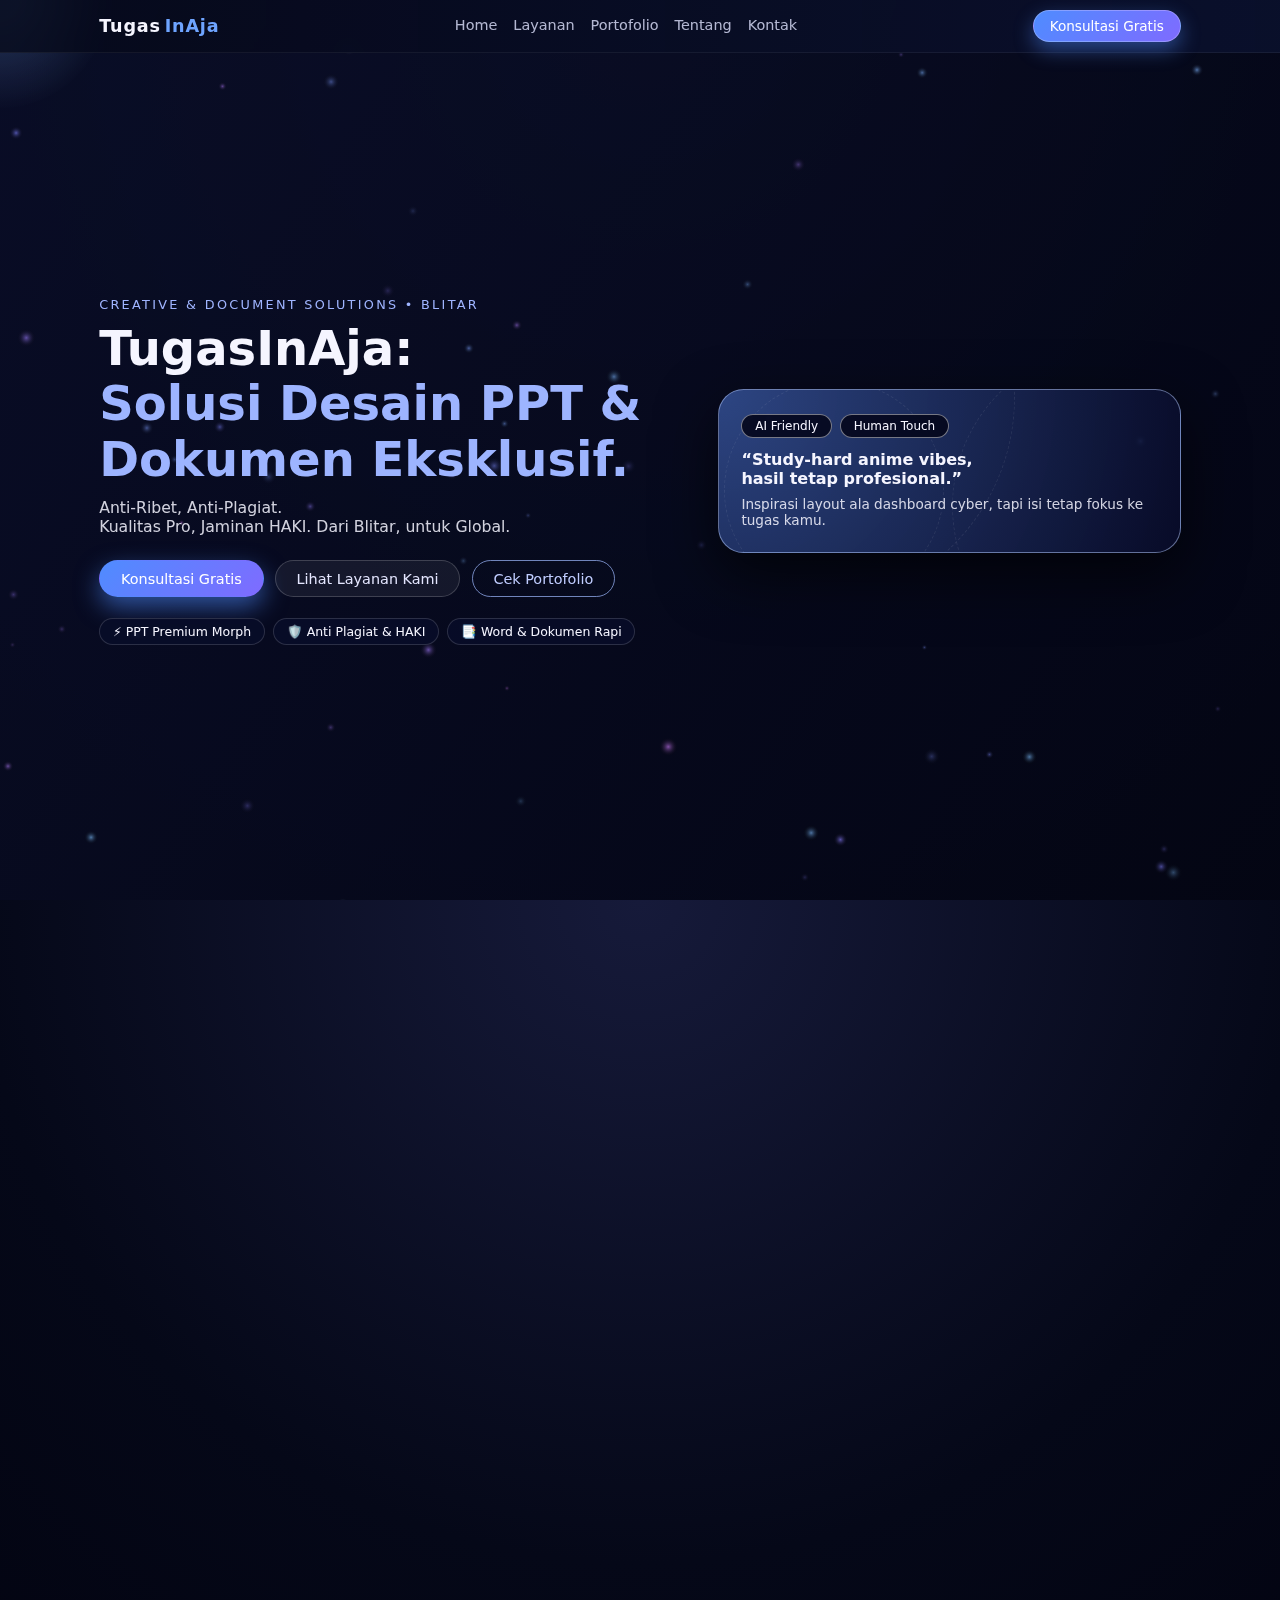
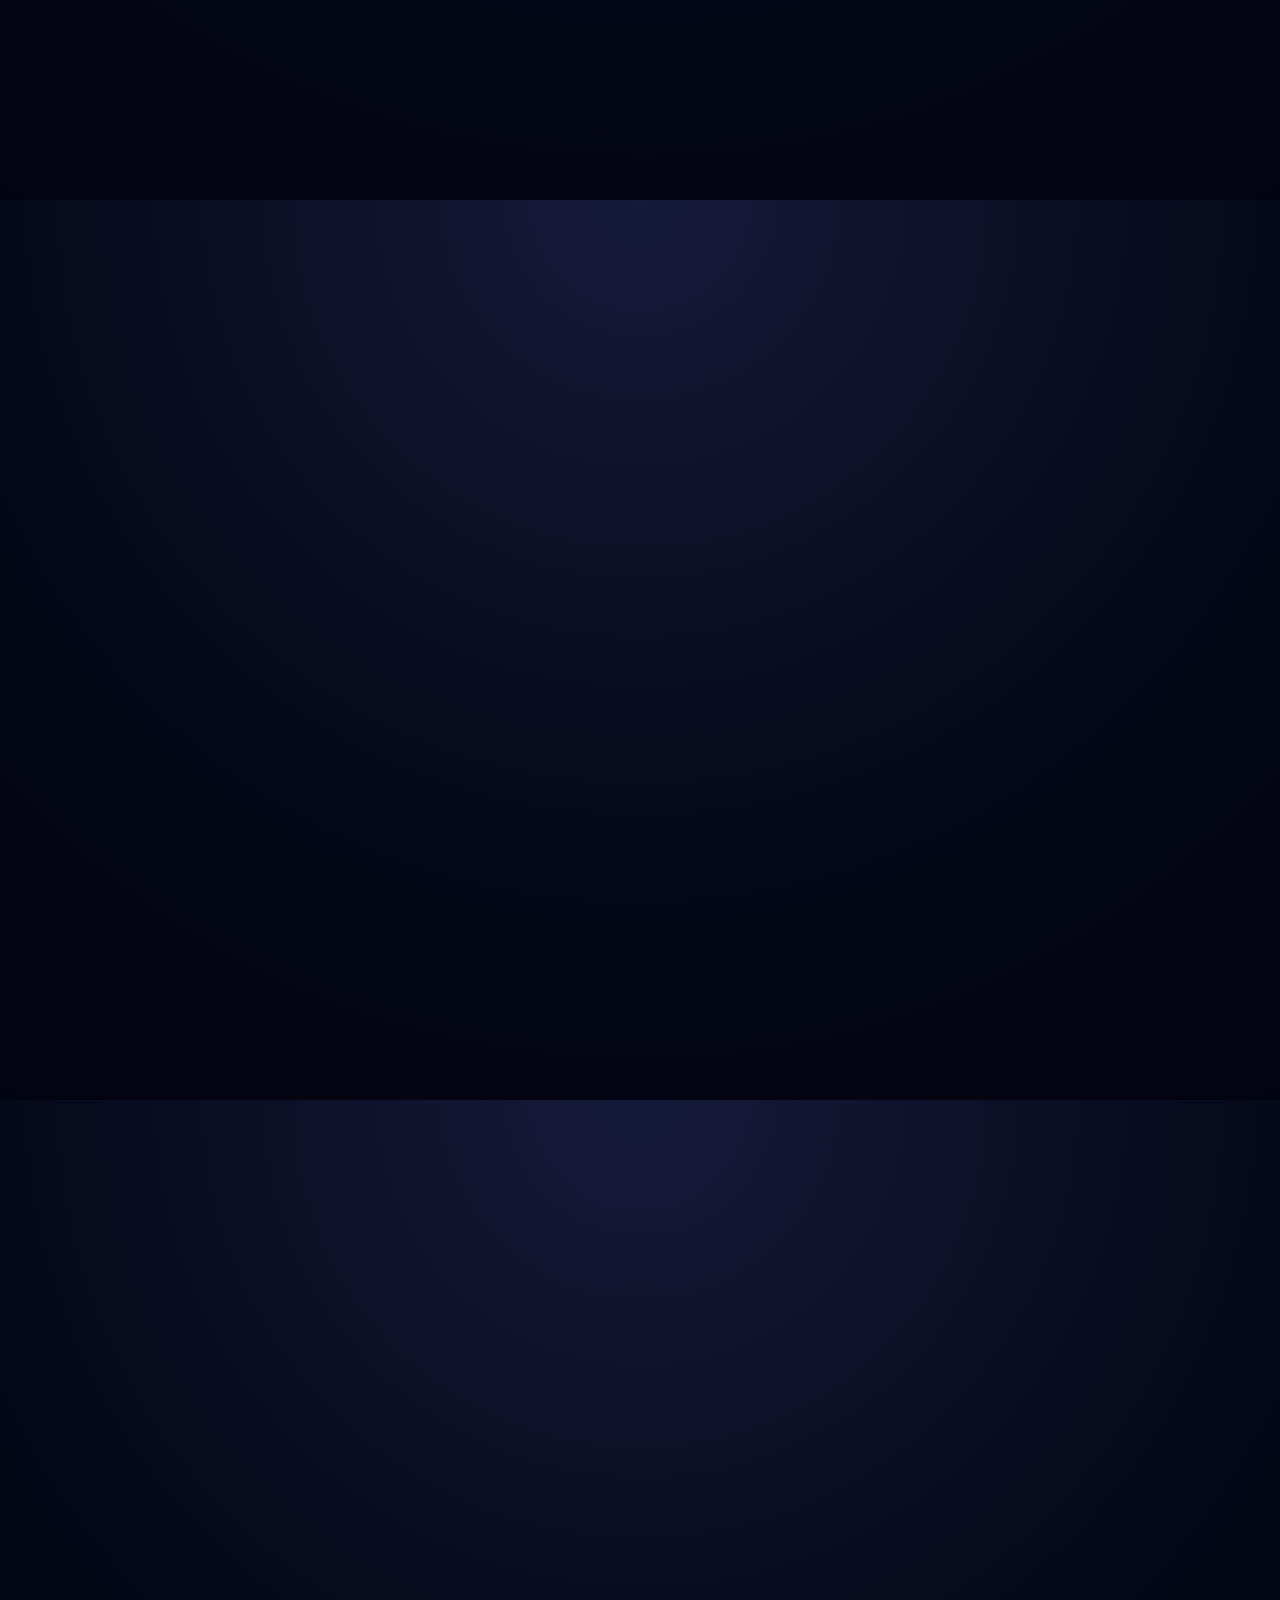
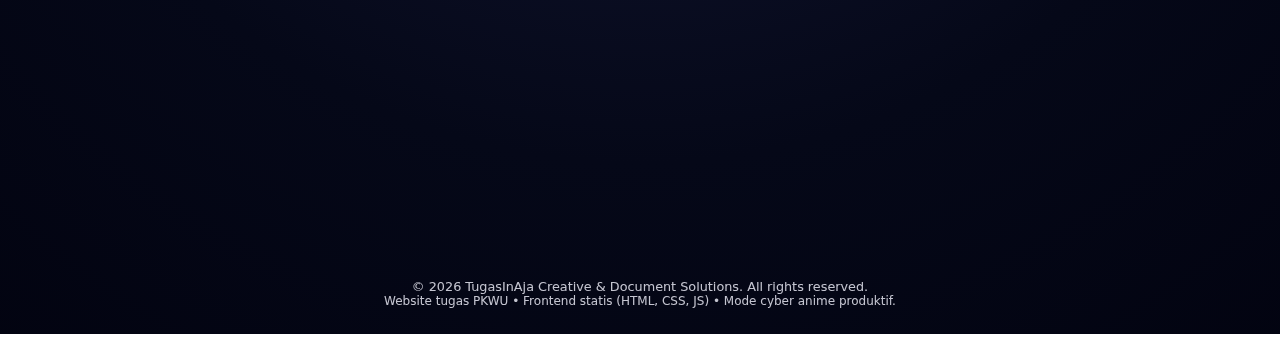
<file: index.html>
<!DOCTYPE html>
<html lang="id">
<head>
  <meta charset="UTF-8">
  <title>TugasInAja | Creative & Document Solutions</title>
  <meta name="viewport" content="width=device-width, initial-scale=1.0">

  <!-- SEO BASIC -->
  <meta name="description" content="TugasInAja: Solusi Desain PPT & Dokumen Eksklusif. Anti-Ribet, Anti-Plagiat, Jaminan HAKI. Dari Blitar untuk Global.">

  <link rel="stylesheet" href="css/styles.css">
</head>
<body>
  <!-- CANVAS BACKGROUND & CURSOR GLOW -->
  <canvas id="bg-canvas"></canvas>
  <div class="cursor-glow"></div>

  <!-- NAVBAR -->
  <header class="nav">
    <div class="nav-inner">
      <div class="logo">
        <span class="logo-main">Tugas</span><span class="logo-alt">InAja</span>
      </div>
      <nav class="nav-links">
        <a href="#home">Home</a>
        <a href="#services">Layanan</a>
        <a href="#portfolio">Portofolio</a>
        <a href="#about">Tentang</a>
        <a href="#contact">Kontak</a>
      </nav>
      <a class="nav-cta" href="https://wa.me/6285736496711" target="_blank">
        Konsultasi Gratis
      </a>
      <button class="nav-toggle" aria-label="Toggle menu">
        <span></span><span></span><span></span>
      </button>
    </div>
  </header>

  <main>
    <!-- HERO SECTION -->
    <section id="home" class="section hero reveal">
      <div class="hero-grid">
        <div class="hero-text">
          <p class="eyebrow">Creative & Document Solutions • Blitar</p>
          <h1>
            TugasInAja:<br>
            <span>Solusi Desain PPT & Dokumen Eksklusif.</span>
          </h1>
          <p class="hero-subtitle">
            Anti-Ribet, Anti-Plagiat.<br>
            Kualitas Pro, Jaminan HAKI. Dari Blitar, untuk Global.
          </p>
          <div class="hero-cta">
            <a class="btn primary" href="https://wa.me/6285736496711" target="_blank">
              Konsultasi Gratis
            </a>
            <a class="btn ghost" href="#services">
              Lihat Layanan Kami
            </a>
            <a class="btn outline" href="#portfolio">
              Cek Portofolio
            </a>
          </div>
          <div class="hero-tags">
            <span>⚡ PPT Premium Morph</span>
            <span>🛡️ Anti Plagiat & HAKI</span>
            <span>📑 Word & Dokumen Rapi</span>
          </div>
        </div>
        <div class="hero-visual card-tilt">
          <div class="hero-orbit">
            <div class="orbit orbit-1"></div>
            <div class="orbit orbit-2"></div>
            <div class="orbit orbit-3"></div>
          </div>
          <div class="hero-anime">
            <div class="chip-row">
              <span class="chip">AI Friendly</span>
              <span class="chip">Human Touch</span>
            </div>
            <h2>“Study-hard anime vibes,<br>hasil tetap profesional.”</h2>
            <p>Inspirasi layout ala dashboard cyber, tapi isi tetap fokus ke tugas kamu.</p>
          </div>
        </div>
      </div>
    </section>

    <!-- SERVICES / TIER PRICING -->
    <section id="services" class="section reveal">
      <div class="section-header">
        <p class="eyebrow">Layanan Kami</p>
        <h2>Tier Pricing <span>TugasInAja</span></h2>
        <p class="section-subtitle">
          Pilih tier sesuai kebutuhan. Semua paket mengutamakan etika, kualitas, dan perlindungan HAKI.
        </p>
      </div>

      <div class="tier-grid">
        <article class="tier-card card-tilt">
          <h3>STANDARD</h3>
          <p class="tier-target">Pelajar & Mahasiswa</p>
          <p class="tier-price">Mulai 5k / slide</p>
          <ul class="tier-list">
            <li>✔ Desain rapi & bersih</li>
            <li>✔ Struktur materi jelas</li>
            <li>✔ Anti-plagiat (manual check)</li>
            <li>✖ NDA khusus</li>
          </ul>
          <button class="btn ghost tier-more">Detail Standard</button>
          <a class="btn primary full" href="https://wa.me/6285736496711" target="_blank">
            Pesan Sekarang
          </a>
        </article>

        <article class="tier-card tier-featured card-tilt">
          <div class="tier-badge">Paling Dipilih</div>
          <h3>PREMIUM</h3>
          <p class="tier-target">Presentasi Penting & Seminar</p>
          <p class="tier-price">Mulai 8k / slide</p>
          <ul class="tier-list">
            <li>✔ Desain eksklusif & konsisten</li>
            <li>✔ Animasi morph & motion halus</li>
            <li>✔ HAKI friendly & siap dipatenkan</li>
            <li>✔ NDA (Non-Disclosure Agreement)</li>
          </ul>
          <button class="btn ghost tier-more">Detail Premium</button>
          <a class="btn primary full" href="https://wa.me/6285736496711" target="_blank">
            Pesan Sekarang
          </a>
        </article>

        <article class="tier-card card-tilt">
          <h3>EXECUTIVE</h3>
          <p class="tier-target">Bisnis, Brand, & Institusi</p>
          <p class="tier-price">Custom Project</p>
          <ul class="tier-list">
            <li>✔ Full custom concept & branding</li>
            <li>✔ Integrasi infografis & data</li>
            <li>✔ Paket dokumen + PPT</li>
            <li>✔ HAKI, NDA, & dokumentasi lengkap</li>
          </ul>
          <button class="btn ghost tier-more">Detail Executive</button>
          <a class="btn primary full" href="https://wa.me/6285736496711" target="_blank">
            Konsultasi Project</a>
        </article>
      </div>
    </section>

    <!-- PORTFOLIO -->
    <section id="portfolio" class="section reveal">
      <div class="section-header">
        <p class="eyebrow">Portofolio</p>
        <h2>Sample Karya <span>PPT & Dokumen</span></h2>
        <p class="section-subtitle">
          Preview dummy untuk menunjukkan style desain. Versi full hanya dikirim ke klien demi menjaga HAKI & privasi.
        </p>
      </div>

      <div class="portfolio-grid">
        <article class="portfolio-card card-tilt">
          <div class="portfolio-tag">PPT • Premium</div>
          <h3>PPT Edukasi Interaktif</h3>
          <p>Layout ala slide anime edukasi, warna lembut, tetap formal.</p>
        </article>

        <article class="portfolio-card card-tilt">
          <div class="portfolio-tag">Word • Standard</div>
          <h3>Makalah & Laporan</h3>
          <p>Penulisan rapi, heading jelas, siap print & kumpul.</p>
        </article>

        <article class="portfolio-card card-tilt">
          <div class="portfolio-tag">Infografis • Executive</div>
          <h3>Visualisasi Data</h3>
          <p>Diagram dan grafik modern, cocok untuk pitch deck & presentasi bisnis.</p>
        </article>
      </div>
    </section>

    <!-- ABOUT -->
    <section id="about" class="section reveal">
      <div class="section-header">
        <p class="eyebrow">Tentang Kami</p>
        <h2>TugasInAja <span>Creative & Document Solutions</span></h2>
        <p class="section-subtitle">
          Berbasis di SMKN 1 Blitar, berorientasi global. Menggabungkan mindset pelajar, standar studio kreatif, dan kesadaran HAKI.
        </p>
      </div>

      <div class="about-grid">
        <div class="about-text">
          <h3>Visi & Misi</h3>
          <p>
            Menjadi mitra utama pelajar, mahasiswa, dan profesional dalam pengolahan dokumen & presentasi
            yang estetis, etis, dan siap bersaing di level nasional maupun internasional.
          </p>
          <ul class="about-list">
            <li>🎯 Mengutamakan originalitas & anti-plagiat.</li>
            <li>📊 Menggabungkan desain, data, dan storytelling.</li>
            <li>🛡️ Menjaga keamanan file & privasi klien.</li>
            <li>🚀 Membuka peluang bagi lulusan SMK untuk berkarya.</li>
          </ul>
        </div>
        <div class="about-team">
          <h3>Tim Inti</h3>
          <div class="team-grid">
            <div class="team-card card-tilt">
              <p class="role">CEO</p>
              <h4>Chief Executive Officer</h4>
              <p class="muted">Strategi, arah brand, dan keputusan kreatif utama.</p>
            </div>
            <div class="team-card card-tilt">
              <p class="role">COO</p>
              <h4>Chief Operating Officer</h4>
              <p class="muted">Mengatur alur kerja, deadline, dan kualitas output.</p>
            </div>
            <div class="team-card card-tilt">
              <p class="role">CFO / CLO</p>
              <h4>Finance & Legal</h4>
              <p class="muted">Mengelola biaya, kontrak, dan aspek HAKI/NDA.</p>
            </div>
            <div class="team-card card-tilt">
              <p class="role">CMO</p>
              <h4>Chief Marketing Officer</h4>
              <p class="muted">Konten, media sosial, dan komunikasi dengan klien.</p>
            </div>
          </div>
        </div>
      </div>
    </section>

    <!-- CONTACT -->
    <section id="contact" class="section reveal">
      <div class="section-header">
        <p class="eyebrow">Kontak</p>
        <h2>Hubungi <span>TugasInAja</span></h2>
        <p class="section-subtitle">
          Konsultasi dulu boleh, tanya harga juga boleh. Tidak harus langsung jadi order.
        </p>
      </div>

      <div class="contact-grid">
        <div class="contact-card card-tilt">
          <h3>Channel Utama</h3>
          <ul class="contact-list">
            <li>WhatsApp: <a href="https://wa.me/6285736496711" target="_blank">+62 857 3649 6711</a></li>
            <li>Email: <span>tugasinaja.team@example.com</span></li>
            <li>Instagram: <span>@tugasinaja.creative</span></li>
            <li>TikTok: <span>@tugasinaja.official</span></li>
            <li>YouTube: <span>TugasInAja Studio</span></li>
          </ul>
        </div>

        <form class="contact-form card-tilt">
          <h3>Form Konsultasi Singkat</h3>
          <label>
            Nama
            <input type="text" placeholder="Nama lengkap">
          </label>
          <label>
            WhatsApp
            <input type="tel" placeholder="08xxxxxxxxxx">
          </label>
          <label>
            Jenis Layanan
            <select>
              <option>PPT Standard</option>
              <option>PPT Premium</option>
              <option>Executive / Project Besar</option>
              <option>Jasa Ketik & Dokumen</option>
            </select>
          </label>
          <label>
            Deskripsi Singkat
            <textarea rows="4" placeholder="Ceritakan tugas atau projectmu, jumlah slide/halaman, dan deadline."></textarea>
          </label>
          <button type="button" class="btn primary full fake-submit">
            Kirim (Simulasi)
          </button>
          <p class="muted small">
            Form ini simulasi untuk tugas PKWU. Untuk order asli, gunakan WhatsApp.
          </p>
        </form>
      </div>

      <div class="map-wrapper card-tilt">
        <h3>Lokasi Basis Operasi</h3>
        <p class="muted">SMKN 1 Blitar (Dummy embed untuk presentasi)</p>
        <div class="map-frame">
          <iframe
            loading="lazy"
            referrerpolicy="no-referrer-when-downgrade"
            src="https://www.google.com/maps/embed?pb=!1m18!1m12!1m3!1d3959.416923409621!2d112.163!3d-7.072!2m3!1f0!2f0!3f0!3m2!1i1024!2i768!4f13.1!3m3!1m2!1s0x0:0x0!2sSMKN%201%20Blitar!5e0!3m2!1sid!2sid!4v1700000000000">
          </iframe>
        </div>
      </div>
    </section>
  </main>

  <footer class="footer">
    <p>© <span id="year"></span> TugasInAja Creative & Document Solutions. All rights reserved.</p>
    <p class="muted small">Website tugas PKWU • Frontend statis (HTML, CSS, JS) • Mode cyber anime produktif.</p>
  </footer>

  <script src="js/script.js"></script>
</body>
</html>
</file>
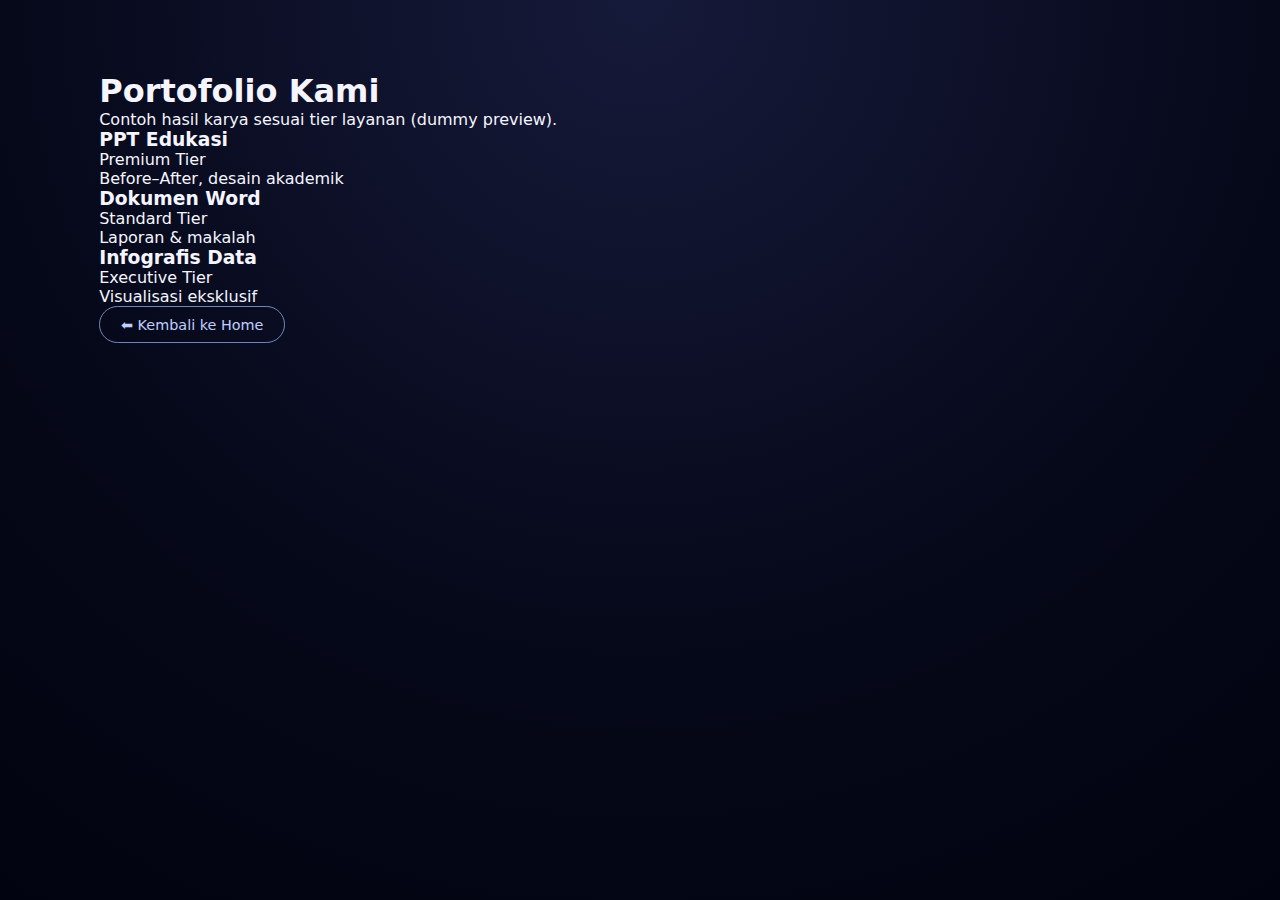
<file: about.html>
<!DOCTYPE html>
<html lang="id">
<head>
  <meta charset="UTF-8">
  <title>Portofolio | TugasInAja</title>
  <meta name="viewport" content="width=device-width, initial-scale=1.0">
  <link rel="stylesheet" href="css/styles.css">
</head>
<body>

<section class="section">
  <h1 class="center">Portofolio Kami</h1>
  <p class="center muted">
    Contoh hasil karya sesuai tier layanan (dummy preview).
  </p>

  <div class="cards">

    <div class="card">
      <h3>PPT Edukasi</h3>
      <p>Premium Tier</p>
      <p class="muted">Before–After, desain akademik</p>
    </div>

    <div class="card">
      <h3>Dokumen Word</h3>
      <p>Standard Tier</p>
      <p class="muted">Laporan & makalah</p>
    </div>

    <div class="card">
      <h3>Infografis Data</h3>
      <p>Executive Tier</p>
      <p class="muted">Visualisasi eksklusif</p>
    </div>

  </div>

  <div class="center">
    <a href="index.html" class="btn outline">⬅ Kembali ke Home</a>
  </div>
</section>

</body>
</html>
</file>
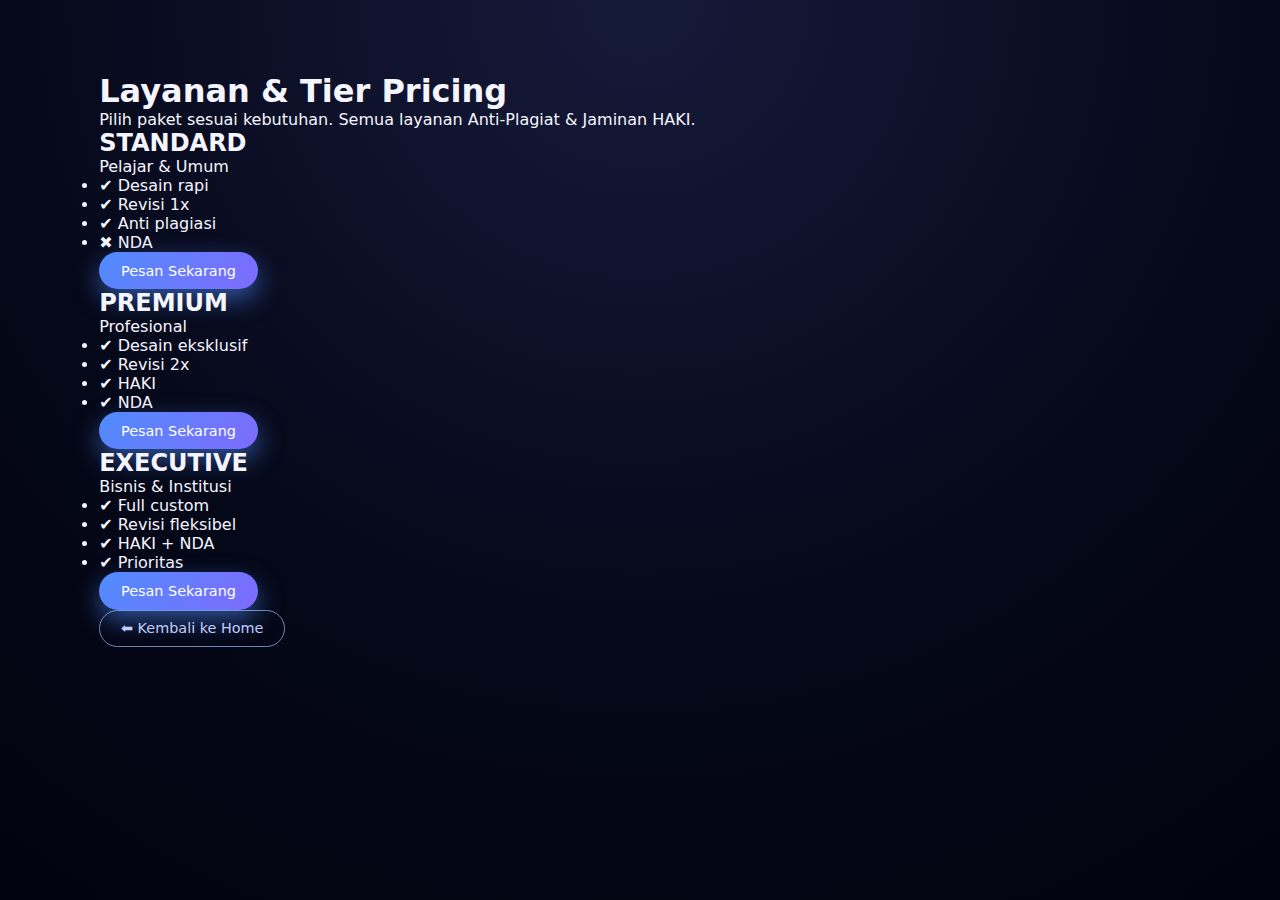
<file: layanan.html>
<!DOCTYPE html>
<html lang="id">
<head>
  <meta charset="UTF-8">
  <title>Layanan | TugasInAja</title>
  <meta name="viewport" content="width=device-width, initial-scale=1.0">
  <link rel="stylesheet" href="css/styles.css">
</head>
<body>

<section class="section">
  <h1 class="center">Layanan & Tier Pricing</h1>
  <p class="center muted">
    Pilih paket sesuai kebutuhan. Semua layanan Anti-Plagiat & Jaminan HAKI.
  </p>

  <div class="cards">

    <div class="card">
      <h2>STANDARD</h2>
      <p class="price">Pelajar & Umum</p>
      <ul>
        <li>✔ Desain rapi</li>
        <li>✔ Revisi 1x</li>
        <li>✔ Anti plagiasi</li>
        <li>✖ NDA</li>
      </ul>
      <a class="btn primary" href="https://wa.me/6285736496711">Pesan Sekarang</a>
    </div>

    <div class="card highlight">
      <h2>PREMIUM</h2>
      <p class="price">Profesional</p>
      <ul>
        <li>✔ Desain eksklusif</li>
        <li>✔ Revisi 2x</li>
        <li>✔ HAKI</li>
        <li>✔ NDA</li>
      </ul>
      <a class="btn primary" href="https://wa.me/6285736496711">Pesan Sekarang</a>
    </div>

    <div class="card">
      <h2>EXECUTIVE</h2>
      <p class="price">Bisnis & Institusi</p>
      <ul>
        <li>✔ Full custom</li>
        <li>✔ Revisi fleksibel</li>
        <li>✔ HAKI + NDA</li>
        <li>✔ Prioritas</li>
      </ul>
      <a class="btn primary" href="https://wa.me/6285736496711">Pesan Sekarang</a>
    </div>

  </div>

  <div class="center">
    <a href="index.html" class="btn outline">⬅ Kembali ke Home</a>
  </div>
</section>

</body>
</html>
</file>
<file: css/styles.css>
/* RESET DASAR */
*,
*::before,
*::after {
  margin: 0;
  padding: 0;
  box-sizing: border-box;
}

html, body {
  height: 100%;
  scroll-behavior: smooth;
}

body {
  font-family: system-ui, -apple-system, BlinkMacSystemFont, "Segoe UI", sans-serif;
  color: #f5f5ff;
  background: radial-gradient(circle at top, #161a3a, #050818 60%, #020310);
  overflow-x: hidden;
}

/* CANVAS BACKGROUND */
#bg-canvas {
  position: fixed;
  inset: 0;
  z-index: -2;
}

/* GLOW KURSOR */
.cursor-glow {
  position: fixed;
  width: 220px;
  height: 220px;
  border-radius: 50%;
  background: radial-gradient(circle, rgba(120,180,255,0.45), transparent 70%);
  mix-blend-mode: screen;
  pointer-events: none;
  opacity: 0.6;
  transform: translate(-50%, -50%);
  z-index: -1;
}

/* NAVBAR */
.nav {
  position: sticky;
  top: 0;
  z-index: 20;
  backdrop-filter: blur(16px);
  background: linear-gradient(90deg, rgba(5,8,24,0.75), rgba(11,17,46,0.85));
  border-bottom: 1px solid rgba(255,255,255,0.06);
}

.nav-inner {
  max-width: 1120px;
  margin: 0 auto;
  display: flex;
  align-items: center;
  gap: 1rem;
  justify-content: space-between;
  padding: 0.6rem 1.2rem;
}

/* LOGO */
.logo {
  display: flex;
  align-items: baseline;
  font-weight: 700;
  letter-spacing: 0.05em;
}

.logo-main {
  font-size: 1.1rem;
}

.logo-alt {
  font-size: 1.1rem;
  color: #6ea4ff;
  margin-left: 0.25rem;
}

/* NAV LINKS */
.nav-links {
  display: flex;
  gap: 1rem;
  font-size: 0.9rem;
}

.nav-links a {
  text-decoration: none;
  color: #e0e4ff;
  opacity: 0.8;
  position: relative;
  padding-bottom: 0.15rem;
  transition: opacity 0.15s ease;
}

.nav-links a::after {
  content: "";
  position: absolute;
  left: 0;
  bottom: -0.1rem;
  width: 0;
  height: 2px;
  background: linear-gradient(90deg, #4f8cff, #b87bff);
  transition: width 0.2s ease;
}

.nav-links a:hover {
  opacity: 1;
}

.nav-links a:hover::after {
  width: 100%;
}

/* NAV CTA */
.nav-cta {
  text-decoration: none;
  font-size: 0.85rem;
  padding: 0.45rem 1rem;
  border-radius: 999px;
  background: linear-gradient(135deg, #4f8cff, #7f6bff);
  color: #ffffff;
  border: 1px solid rgba(255,255,255,0.25);
  box-shadow: 0 8px 20px rgba(79,140,255,0.45);
  transition: transform 0.15s ease, box-shadow 0.15s ease;
}

.nav-cta:hover {
  transform: translateY(-1px);
  box-shadow: 0 12px 28px rgba(79,140,255,0.6);
}

/* NAV TOGGLE (MOBILE) */
.nav-toggle {
  display: none;
  flex-direction: column;
  gap: 4px;
  background: none;
  border: none;
  cursor: pointer;
}

.nav-toggle span {
  width: 20px;
  height: 2px;
  background: #ffffff;
  border-radius: 999px;
}

/* SECTION DASAR */
.section {
  max-width: 1120px;
  margin: 0 auto;
  padding: 4.5rem 1.2rem;
  position: relative;
}

/* HERO */
.hero {
  min-height: calc(100vh - 64px);
  display: flex;
  align-items: center;
}

.hero-grid {
  display: grid;
  gap: 2.5rem;
}

.hero-text .eyebrow {
  font-size: 0.8rem;
  letter-spacing: 0.18em;
  text-transform: uppercase;
  color: #9fb4ff;
  margin-bottom: 0.6rem;
}

.hero-text h1 {
  font-size: clamp(2.2rem, 4vw, 3rem);
  line-height: 1.15;
  margin-bottom: 0.7rem;
}

.hero-text h1 span {
  color: #9db4ff;
}

.hero-subtitle {
  font-size: 0.98rem;
  opacity: 0.85;
  max-width: 28rem;
  margin-bottom: 1.5rem;
}

.hero-cta {
  display: flex;
  flex-wrap: wrap;
  gap: 0.7rem;
  margin-bottom: 1.3rem;
}

/* BUTTONS */
.btn {
  display: inline-block;
  font-size: 0.9rem;
  padding: 0.6rem 1.3rem;
  border-radius: 999px;
  border: 1px solid transparent;
  text-decoration: none;
  cursor: pointer;
  transition: transform 0.15s ease, box-shadow 0.15s ease, background 0.15s ease, border-color 0.15s ease;
}

.btn.primary {
  background: linear-gradient(135deg, #4f8cff, #7f6bff);
  color: #ffffff;
  box-shadow: 0 10px 25px rgba(79,140,255,0.55);
}

.btn.primary:hover {
  transform: translateY(-2px);
  box-shadow: 0 14px 32px rgba(79,140,255,0.7);
}

.btn.ghost {
  background: rgba(255,255,255,0.06);
  border-color: rgba(255,255,255,0.18);
  color: #e4e6ff;
}

.btn.ghost:hover {
  background: rgba(255,255,255,0.12);
}

.btn.outline {
  border-color: rgba(158,185,255,0.7);
  color: #c0cdff;
  background: transparent;
}

.btn.outline:hover {
  background: rgba(95,118,255,0.15);
}

.btn.full {
  width: 100%;
  text-align: center;
}

/* HERO TAGS */
.hero-tags {
  display: flex;
  flex-wrap: wrap;
  gap: 0.5rem;
  font-size: 0.78rem;
}

.hero-tags span {
  padding: 0.3rem 0.8rem;
  border-radius: 999px;
  border: 1px solid rgba(255,255,255,0.15);
  background: rgba(8,12,40,0.9);
}

/* HERO VISUAL (ANIME VIBES) */
.hero-visual {
  border-radius: 1.6rem;
  padding: 1.5rem 1.4rem;
  background: radial-gradient(circle at top left, rgba(92,143,255,0.45), rgba(8,11,40,0.96));
  border: 1px solid rgba(184,206,255,0.5);
  box-shadow: 0 22px 60px rgba(0,0,0,0.65);
  position: relative;
  overflow: hidden;
}

.hero-orbit {
  position: absolute;
  inset: -20%;
  opacity: 0.4;
}

.orbit {
  position: absolute;
  border-radius: 50%;
  border: 1px dashed rgba(255,255,255,0.2);
  animation: spin 22s linear infinite;
}

.orbit-1 {
  width: 220px;
  height: 220px;
  top: 10%;
  left: 15%;
}

.orbit-2 {
  width: 320px;
  height: 320px;
  top: -5%;
  right: 0;
  animation-duration: 30s;
}

.orbit-3 {
  width: 420px;
  height: 420px;
  bottom: -10%;
  left: -5%;
  animation-duration: 40s;
}

.hero-anime {
  position: relative;
  z-index: 1;
}

.chip-row {
  display: flex;
  flex-wrap: wrap;
  gap: 0.5rem;
  margin-bottom: 0.75rem;
}

.chip {
  font-size: 0.75rem;
  padding: 0.25rem 0.8rem;
  border-radius: 999px;
  border: 1px solid rgba(255,255,255,0.45);
  background: rgba(4,7,28,0.9);
}

.hero-anime h2 {
  font-size: 1rem;
  margin-bottom: 0.5rem;
}

.hero-anime p {
  font-size: 0.85rem;
  opacity: 0.85;
}

/* SECTION HEADER */
.section-header {
  max-width: 640px;
  margin: 0 auto 2.2rem;
  text-align: center;
}

.section-header .eyebrow {
  font-size: 0.78rem;
  letter-spacing: 0.16em;
  text-transform: uppercase;
  color: #a3b4ff;
  margin-bottom: 0.4rem;
}

.section-header h2 {
  font-size: 1.6rem;
  margin-bottom: 0.4rem;
}

.section-header h2 span {
  color: #94b4ff;
}

.section-subtitle {
  font-size: 0.9rem;
  opacity: 0.8;
}

/* TIER GRID */
.tier-grid {
  display: grid;
  gap: 1.4rem;
}

.tier-card {
  background: radial-gradient(circle at top left, rgba(67,103,190,0.2), rgba(7,9,32,0.98));
  border-radius: 1.3rem;
  padding: 1.5rem 1.3rem 1.3rem;
  border: 1px solid rgba(158,185,255,0.4);
  box-shadow: 0 16px 48px rgba(0,0,0,0.7);
  position: relative;
}

.tier-featured {
  border-color: #8aa7ff;
  box-shadow: 0 20px 60px rgba(98,143,255,0.7);
}

.tier-badge {
  position: absolute;
  top: -0.7rem;
  right: 1rem;
  font-size: 0.65rem;
  letter-spacing: 0.08em;
  text-transform: uppercase;
  padding: 0.25rem 0.6rem;
  border-radius: 999px;
  background: linear-gradient(135deg, #ffb868, #ff7d7d);
  color: #1c0d02;
}

.tier-card h3 {
  font-size: 1.1rem;
  margin-bottom: 0.2rem;
}

.tier-target {
  font-size: 0.8rem;
  opacity: 0.8;
  margin-bottom: 0.35rem;
}

.tier-price {
  font-size: 1rem;
  color: #a6c0ff;
  margin-bottom: 0.8rem;
}

.tier-list {
  list-style: none;
  font-size: 0.88rem;
  margin-bottom: 0.9rem;
}

.tier-list li + li {
  margin-top: 0.2rem;
}

.tier-more {
  font-size: 0.8rem;
  margin-bottom: 0.4rem;
  width: 100%;
}

/* PORTFOLIO */
.portfolio-grid {
  display: grid;
  gap: 1.2rem;
}

.portfolio-card {
  padding: 1.3rem 1.2rem;
  border-radius: 1.1rem;
  background: rgba(8,11,36,0.95);
  border: 1px solid rgba(149,178,255,0.35);
  box-shadow: 0 16px 42px rgba(0,0,0,0.7);
}

.portfolio-tag {
  font-size: 0.75rem;
  margin-bottom: 0.4rem;
  padding: 0.2rem 0.7rem;
  border-radius: 999px;
  background: rgba(80,129,255,0.15);
  border: 1px solid rgba(80,129,255,0.6);
}

/* ABOUT */
.about-grid {
  display: grid;
  gap: 2rem;
}

.about-text p {
  font-size: 0.9rem;
  opacity: 0.85;
  margin: 0.4rem 0 0.8rem;
}

.about-list {
  list-style: none;
  font-size: 0.9rem;
}

.about-list li + li {
  margin-top: 0.18rem;
}

.about-team {
  margin-top: 0.4rem;
}

.team-grid {
  display: grid;
  gap: 1rem;
}

.team-card {
  padding: 1.1rem 1rem;
  border-radius: 1rem;
  background: rgba(7,10,32,0.98);
  border: 1px solid rgba(139,163,255,0.4);
}

.team-card .role {
  font-size: 0.8rem;
  color: #9bb1ff;
  margin-bottom: 0.1rem;
}

.team-card h4 {
  font-size: 0.95rem;
  margin-bottom: 0.3rem;
}

/* CONTACT */
.contact-grid {
  display: grid;
  gap: 1.4rem;
}

.contact-card {
  padding: 1.3rem 1.2rem;
  border-radius: 1.1rem;
  background: rgba(7,10,32,0.98);
  border: 1px solid rgba(148,173,255,0.4);
}

.contact-list {
  list-style: none;
  font-size: 0.9rem;
}

.contact-list li + li {
  margin-top: 0.25rem;
}

.contact-list a {
  color: #a9c2ff;
  text-decoration: none;
}

.contact-form {
  padding: 1.3rem 1.2rem;
  border-radius: 1.1rem;
  background: rgba(7,10,32,0.98);
  border: 1px solid rgba(148,173,255,0.4);
}

.contact-form label {
  display: block;
  font-size: 0.8rem;
  margin-bottom: 0.6rem;
}

.contact-form input,
.contact-form select,
.contact-form textarea {
  width: 100%;
  margin-top: 0.25rem;
  border-radius: 0.8rem;
  border: 1px solid rgba(154,179,255,0.45);
  background: rgba(3,7,25,0.98);
  color: #f5f5ff;
  padding: 0.45rem 0.7rem;
  font-size: 0.85rem;
}

.contact-form textarea {
  resize: vertical;
}

.small {
  font-size: 0.75rem;
}

.map-wrapper {
  margin-top: 2rem;
  padding: 1.3rem 1.2rem;
  border-radius: 1.1rem;
  background: rgba(7,10,32,0.98);
  border: 1px solid rgba(148,173,255,0.4);
}

.map-frame {
  margin-top: 0.7rem;
  border-radius: 0.9rem;
  overflow: hidden;
  border: 1px solid rgba(148,173,255,0.45);
}

.map-frame iframe {
  width: 100%;
  height: 260px;
  border: none;
}

/* FOOTER */
.footer {
  padding: 1.2rem 1.2rem 1.6rem;
  text-align: center;
  font-size: 0.8rem;
  opacity: 0.8;
}

/* REVEAL ANIMASI SCROLL */
.reveal {
  opacity: 0;
  transform: translateY(18px);
  transition: opacity 0.45s ease, transform 0.45s ease;
}

.reveal.visible {
  opacity: 1;
  transform: translateY(0);
}

/* CARD TILT (JS) */
.card-tilt {
  transform-style: preserve-3d;
  transform: perspective(800px);
  transition: transform 0.18s ease, box-shadow 0.18s ease;
}

/* ANIMASI */
@keyframes spin {
  to {
    transform: rotate(360deg);
  }
}

/* RESPONSIVE */
@media (min-width: 768px) {
  .hero-grid {
    grid-template-columns: minmax(0, 3fr) minmax(0, 2.4fr);
    align-items: center;
  }

  .tier-grid {
    grid-template-columns: repeat(3, minmax(0, 1fr));
  }

  .portfolio-grid {
    grid-template-columns: repeat(3, minmax(0, 1fr));
  }

  .about-grid {
    grid-template-columns: minmax(0, 1.4fr) minmax(0, 1.6fr);
  }

  .team-grid {
    grid-template-columns: repeat(2, minmax(0, 1fr));
  }

  .contact-grid {
    grid-template-columns: minmax(0, 1.1fr) minmax(0, 1.5fr);
  }
}

@media (max-width: 767px) {
  .nav-inner {
    gap: 0.6rem;
  }

  .nav-links {
    position: absolute;
    left: 0;
    right: 0;
    top: 100%;
    padding: 0.7rem 1.2rem 1rem;
    background: rgba(5,8,24,0.97);
    flex-direction: column;
    transform: translateY(-20px);
    opacity: 0;
    pointer-events: none;
    transition: opacity 0.18s ease, transform 0.18s ease;
  }

  .nav-links.show {
    transform: translateY(0);
    opacity: 1;
    pointer-events: auto;
  }

  .nav-cta {
    display: none;
  }

  .nav-toggle {
    display: flex;
  }

  .hero {
    padding-top: 1rem;
  }

  .map-frame iframe {
    height: 220px;
  }
}
</file>
